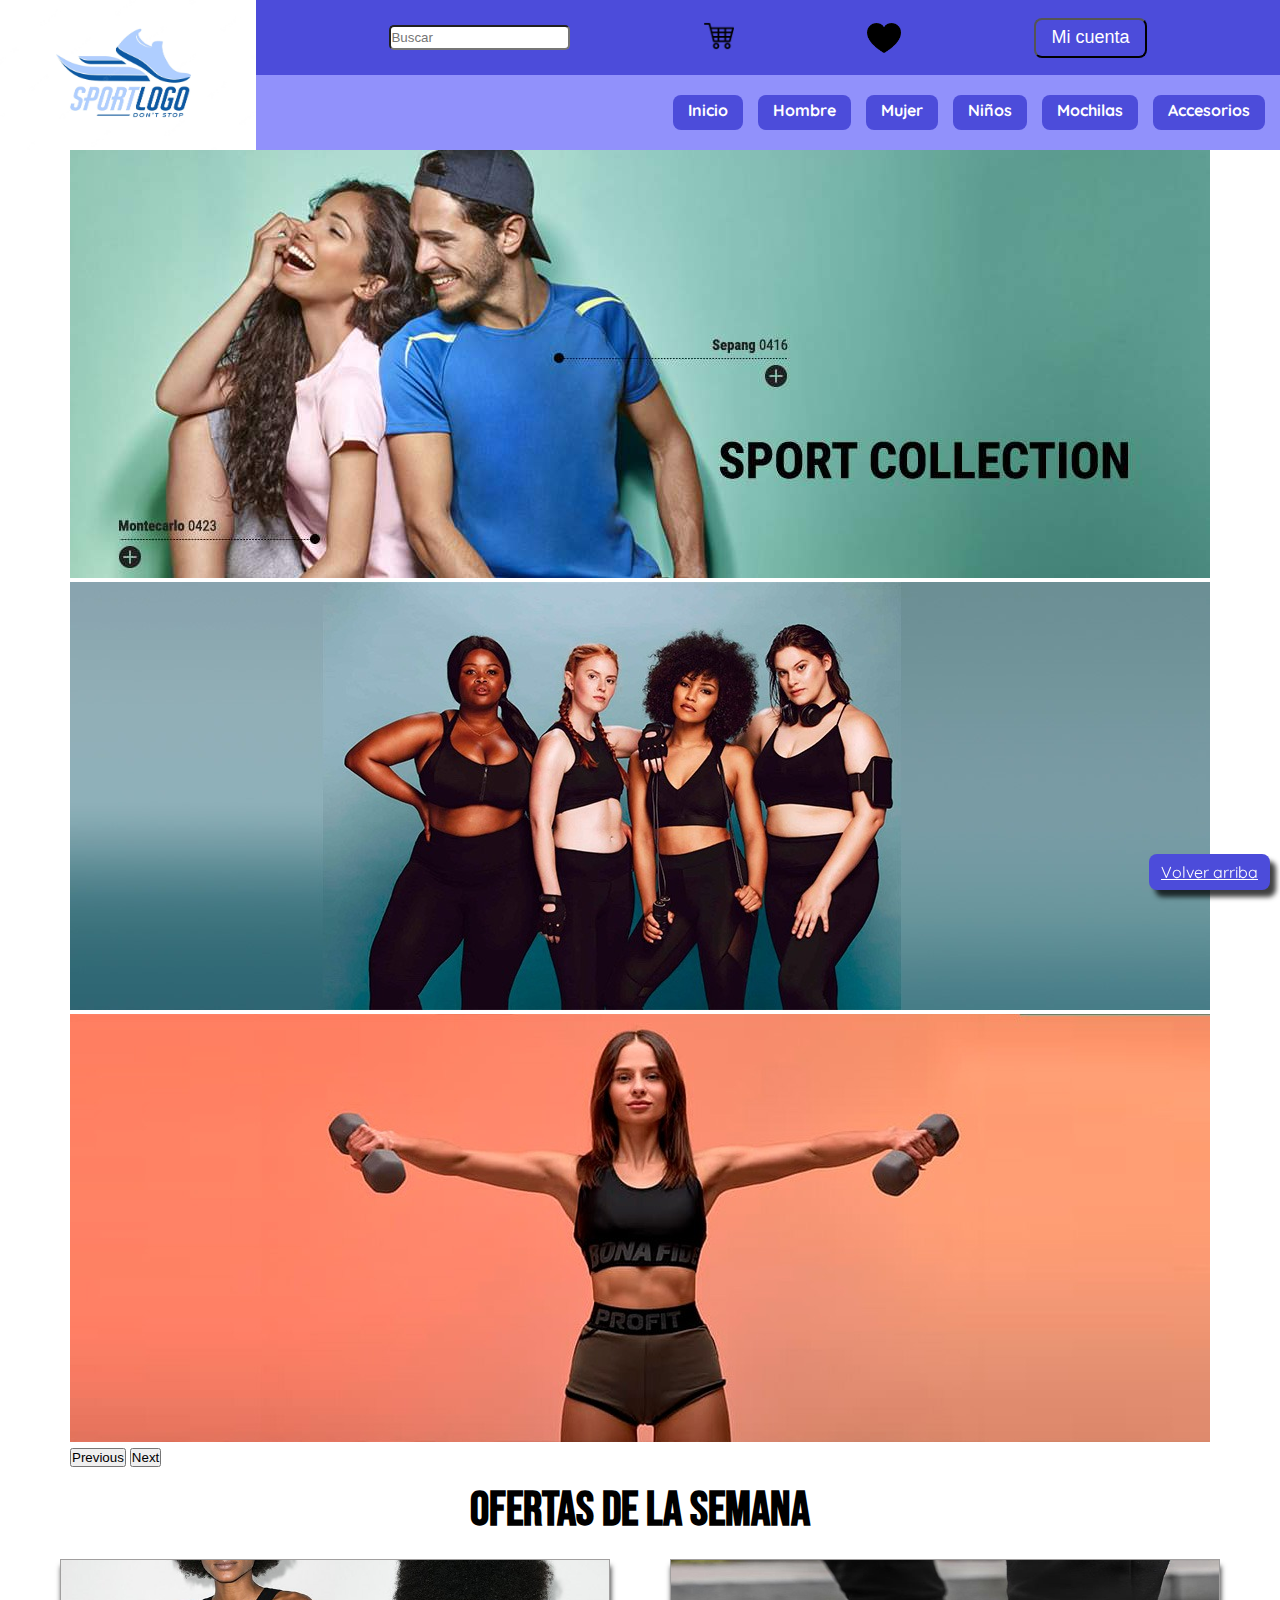
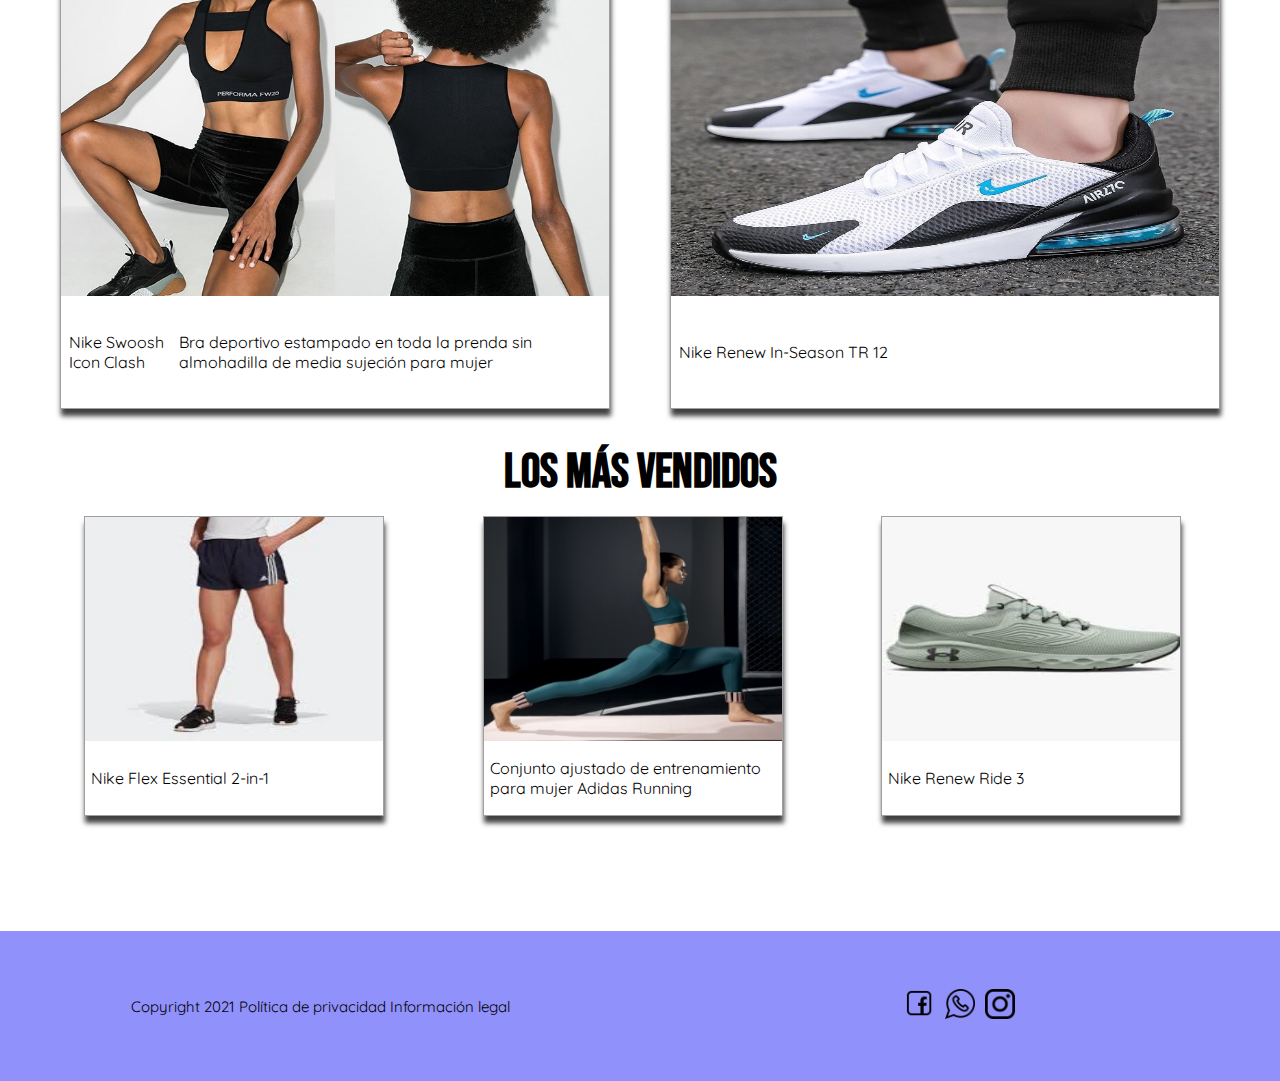
<file: index.html>
<!DOCTYPE html>
<html lang="en">

<head>
    <meta charset="UTF-8">
    <meta http-equiv="X-UA-Compatible" content="IE=edge">
    <meta name="viewport" content="width=device-width, initial-scale=1.0">
    <title>La Paquita | Inicio </title>
    <link href="https://cdn.jsdelivr.net/npm/bootstrap@5.3.0-alpha1/dist/css/bootstrap.min.css" rel="stylesheet" integrity="sha384-GLhlTQ8iRABdZLl6O3oVMWSktQOp6b7In1Zl3/Jr59b6EGGoI1aFkw7cmDA6j6gD" crossorigin="anonymous">
    <link rel="stylesheet" href="./assets/css/style.css">
    
<link rel="preconnect" href="https://fonts.googleapis.com">
<link rel="preconnect" href="https://fonts.gstatic.com" crossorigin>
<link href="https://fonts.googleapis.com/css2?family=Quicksand:wght@300&display=swap" rel="stylesheet">
<link rel="preconnect" href="https://fonts.googleapis.com">
<link rel="preconnect" href="https://fonts.gstatic.com" crossorigin>
<link href="https://fonts.googleapis.com/css2?family=Bebas+Neue&display=swap" rel="stylesheet">
<link href="https://cdn.jsdelivr.net/npm/bootstrap@5.3.0-alpha1/dist/css/bootstrap.min.css" rel="stylesheet" integrity="sha384-GLhlTQ8iRABdZLl6O3oVMWSktQOp6b7In1Zl3/Jr59b6EGGoI1aFkw7cmDA6j6gD" crossorigin="anonymous">
<script src="https://cdn.jsdelivr.net/npm/bootstrap@5.3.0-alpha1/dist/js/bootstrap.bundle.min.js" integrity="sha384-w76AqPfDkMBDXo30jS1Sgez6pr3x5MlQ1ZAGC+nuZB+EYdgRZgiwxhTBTkF7CXvN" crossorigin="anonymous"></script>

</head>

<body  class="bodyIndex">
    <header id="headerMenu">
        <div class="navLogo">
            <img loading="lazy" src="./assets/img/sportlogo.png" alt="Logo de la página" height="100px" />

        </div>
        <div class="navLinks">
            <div class="link">
                <input type="text" placeholder="Buscar">
                <a href="carrito.html"><img loading="lazy" src="./assets/img/carritoLogo.png" alt="Ir a carrito" height="30px"></a>
                <img loading="lazy" src="./assets/img/cora.png" alt="Ir a favoritos" height="30px">
                <button class="boton">Mi cuenta</button>
            </div>
            <nav>
                <ul>
                    <li> <a href="index.html">Inicio</a> </li>
                    <li> <a href="catalogo.html ">Hombre</a> </li>
                    <li> <a href="catalogo.html ">Mujer</a> </li>
                    <li> <a href="catalogo.html ">Niños</a> </li>
                    <li> <a href="catalogo.html ">Mochilas</a> </li>
                    <li> <a href="catalogo.html">Accesorios</a> </li>

                </ul>
            </nav>
        </div>

    </header>
    <div class="banner">
        <div id="carouselExample" class="carousel slide">
            <div class="carousel-inner">
              <div class="carousel-item active">
                <img loading="lazy" src="./assets/img/cover.jpg" class="d-block w-100" alt="img banner 1">
              </div>
              <div class="carousel-item">
                <img loading="lazy" src="./assets/img/banner22.jpg" class="d-block w-100" alt="img banner 2">
              </div>
              <div class="carousel-item">
                <img loading="lazy" src="./assets/img/banner33.jpg" class="d-block w-100" alt="img banner 3">
              </div>
            </div>
            <button class="carousel-control-prev" type="button" data-bs-target="#carouselExample" data-bs-slide="prev">
              <span class="carousel-control-prev-icon" aria-hidden="true"></span>
              <span class="visually-hidden">Previous</span>
            </button>
            <button class="carousel-control-next" type="button" data-bs-target="#carouselExample" data-bs-slide="next">
              <span class="carousel-control-next-icon" aria-hidden="true"></span>
              <span class="visually-hidden">Next</span>
            </button>
          </div>
    </div>
    <div class="contenedor">
        <h2 class="centrar-texto">Ofertas de la semana</h2>
        <div class="contenedor-ofertas">
            <div class="oferta">
                <div class="oferta-imagen">
                    <img loading="lazy" src="./assets/img/top.jpg" alt="Top deportivo">
                </div>
                <div class="oferta-info">
                    <p>Nike Swoosh Icon Clash</p>
                    <br>
                    <p>Bra deportivo estampado en toda la prenda sin almohadilla de media sujeción para mujer</p>

                </div>
            </div>
            <div class="oferta">
                <div class="oferta-imagen">
                    <img loading="lazy" src="./assets/img/ofertas2.jpg" alt="Tenis Running">
                </div>
                <div class="oferta-info">
                    <p>Nike Renew In-Season TR 12</p>

                </div>

            </div>
        </div>
        <h2 class="centrar-texto">Los más vendidos</h2>
        <div class="contenedor-vendidos">
            <div class="vendido">
                <div class="vendido-imagen">
                    <img loading="lazy" src="./assets/img/vendidos1.jpg" alt="shorts Nike Flex Essential 2-in-1">
                </div>
                <div class="vendido-info">
                    <p>Nike Flex Essential 2-in-1</p>
                </div>
            </div>
            <div class="vendido">
                <div class="vendido-imagen">
                    <img loading="lazy" src="./assets/img/vendidos2.jpg" alt="Conjunto deportivo">
                </div>
                <div class="vendido-info">
                    <p>Conjunto ajustado de entrenamiento para mujer Adidas Running</p>
                </div>
            </div>
            <div class="vendido">
                <div class="vendido-imagen">
                    <img loading="lazy" src="./assets/img/vendidos3.jpg" alt="Tenis Nike Renew Ride 3">
                </div>
                <div class="vendido-info">
                    <p>Nike Renew Ride 3</p>
                </div>
            </div>
        </div>

    </div>
    <footer>
        <div class="footer-info">
            <p>
                Copyright 2021  Política de privacidad  Información legal
            </p>
        </div>
        <div class="footer-logos">
            <a href="http://facebook.com"><img loading="lazy" src="./assets/img/facebook.png" alt="Ir a Facebook"></a>
            <a href="http://whatsapp.com"><img loading="lazy" src="./assets/img/whatsapp.png" alt="Ir a WhatsApp"></a>
            <a href="http://instagram.com"><img loading="lazy" src="./assets/img/insta.png" alt="Ir a Instagram"></a>
        </div>
        <a class="btn-flota" href="#headerMenu">Volver arriba</a>
    </footer>
    <script src="https://cdn.jsdelivr.net/npm/bootstrap@5.3.0-alpha1/dist/js/bootstrap.bundle.min.js" integrity="sha384-w76AqPfDkMBDXo30jS1Sgez6pr3x5MlQ1ZAGC+nuZB+EYdgRZgiwxhTBTkF7CXvN" crossorigin="anonymous"></script>
</body>
</html>
</file>
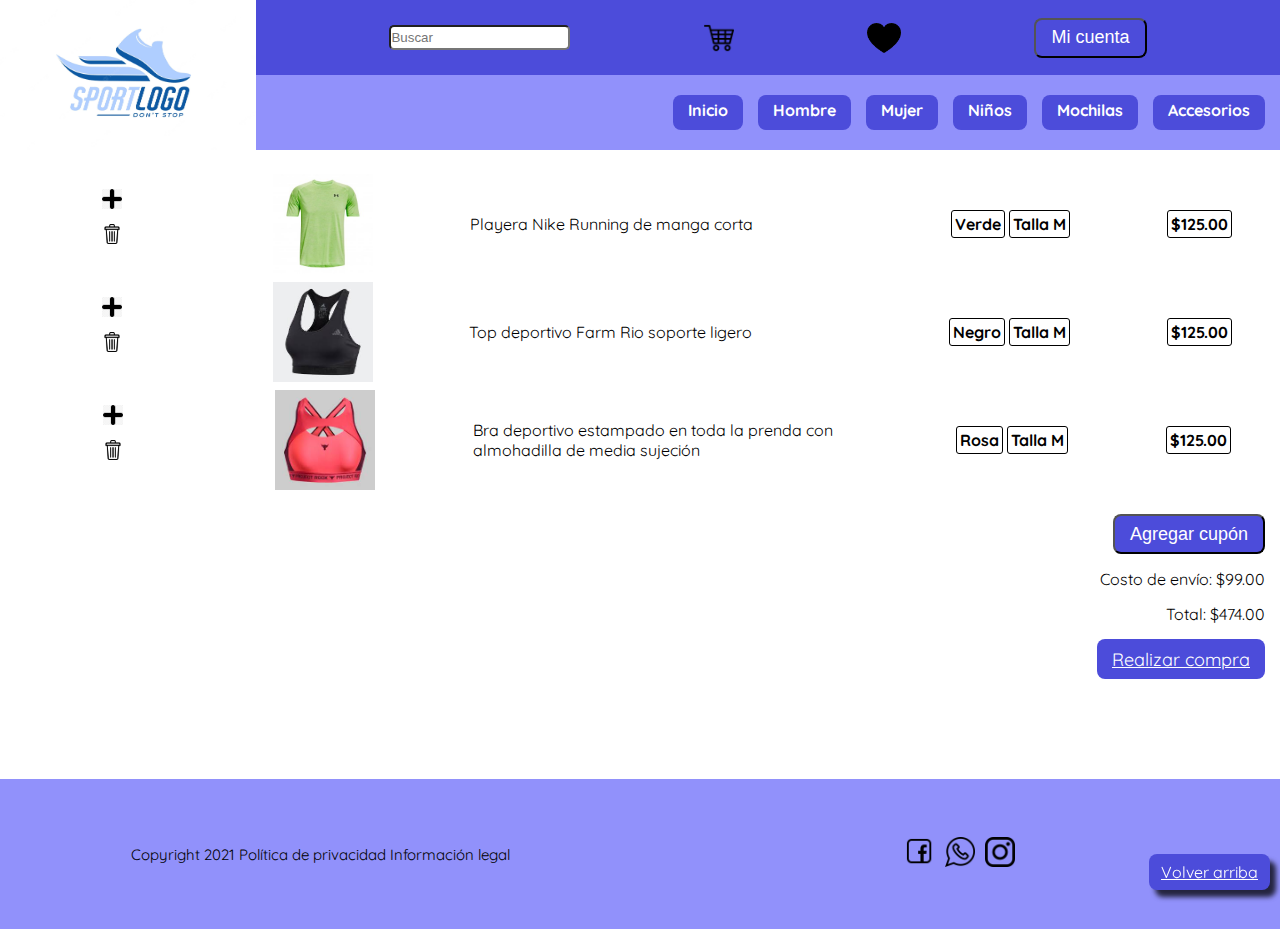
<file: carrito.html>
<!DOCTYPE html>
<html lang="en">

<head>
    <meta charset="UTF-8">
    <meta http-equiv="X-UA-Compatible" content="IE=edge">
    <meta name="viewport" content="width=device-width, initial-scale=1.0">
    <title>La Paquita | Carrito</title>
    <link rel="stylesheet" href="./assets/css/style.css">

    <link rel="preconnect" href="https://fonts.googleapis.com">
    <link rel="preconnect" href="https://fonts.gstatic.com" crossorigin>
    <link href="https://fonts.googleapis.com/css2?family=Quicksand:wght@300&display=swap" rel="stylesheet">
    <link rel="preconnect" href="https://fonts.googleapis.com">
    <link rel="preconnect" href="https://fonts.gstatic.com" crossorigin>
    <link href="https://fonts.googleapis.com/css2?family=Bebas+Neue&display=swap" rel="stylesheet">
</head>

<body>
    <header id="headerMenu">
        <div class="navLogo">
            <img loading="lazy" src="./assets/img/sportlogo.png" alt="Logo de la página" height="100px" />

        </div>
        <div class="navLinks">
            <div class="link">
                <input type="text" placeholder="Buscar">
                <img loading="lazy" src="./assets/img/carritoLogo.png" alt="Ir a carrito" height="30px">
                <img loading="lazy" src="./assets/img/cora.png" alt="Ir a favoritos" height="30px">
                <button class="boton">Mi cuenta</button>
            </div>
            <nav>
                <ul>
                    <li> <a href="index.html">Inicio</a> </li>
                    <li> <a href="catalogo.html ">Hombre</a> </li>
                    <li> <a href="catalogo.html ">Mujer</a> </li>
                    <li> <a href="catalogo.html ">Niños</a> </li>
                    <li> <a href="catalogo.html ">Mochilas</a> </li>
                    <li> <a href="catalogo.html">Accesorios</a> </li>

                </ul>
            </nav>
        </div>

    </header>
<div class="grid-carrito">
    <div class="contenedor-carrito">
        <div class="comentario">
            <div class="carrito-actions">
                <img loading="lazy" src="./assets/img/mas.png" alt="Añadir">
                <img loading="lazy" src="./assets/img/trashcan.png" alt="Eliminar producto">
            </div>
            <img loading="lazy" src="./assets/img/playera-producto.jpg" alt="Playera Nike Running">
            <div class="top-opinion">
                <p>Playera Nike Running de manga corta</p>
            </div>
            
            <div class="carrito-datos">
                <span class="carrito-color"> Verde</span>
                <span class="carrito-talla"> Talla M </span>

            </div>
            <div class="carrito-datos">
                <span> $125.00</span>

            </div>
        </div>

        <div class="comentario">
            <div class="carrito-actions">
                <img loading="lazy" src="./assets/img/mas.png" alt="Añadir">
                <img loading="lazy" src="./assets/img/trashcan.png" alt="Eliminar producto">
            </div>
            <img loading="lazy" src="./assets/img/topadidas.jpeg" alt="Top deportivo Farm Rio">
            <div class="top-opinion">
                <p>Top deportivo Farm Rio soporte ligero</p>
            </div>
            <div class="carrito-datos">
                <span class="carrito-color"> Negro</span>
                <span class="carrito-talla"> Talla M </span>

            </div>
            <div class="carrito-datos">
                <span> $125.00</span>

            </div>
        </div>

        <div class="comentario">
            <div class="carrito-actions">
                <img loading="lazy" src="./assets/img/mas.png" alt="Añadir">
                <img loading="lazy" src="./assets/img/trashcan.png" alt="Eliminar producto">
            </div>
            <img loading="lazy" src="./assets/img/toprosa.jpeg" alt="Bra deportivo estampado">
            <div class="top-opinion">
                <p>Bra deportivo estampado en toda la prenda con almohadilla de media sujeción</p>
            </div>
            <div class="carrito-datos">
                <span class="carrito-color"> Rosa</span>
                <span class="carrito-talla"> Talla M </span>

            </div>
            <div class="carrito-datos">
                <span> $125.00</span>

            </div>
        </div>
    </div>
    <div class="carrito-costos">
        <button class="boton">Agregar cupón</button>
        <span>Costo de envío: $99.00 </span>
        <span> Total: $474.00</span>
        <a class="boton" href="formulario.html">Realizar compra</a>

    </div>

</div>




    <footer>
        <div class="footer-info">
            <p>
                Copyright 2021  Política de privacidad  Información legal
            </p>
        </div>
        <div class="footer-logos">
            <a href="http://facebook.com"><img loading="lazy" src="./assets/img/facebook.png" alt="Ir a Facebook"></a>
            <a href="http://whatsapp.com"><img loading="lazy" src="./assets/img/whatsapp.png" alt="Ir a WhatsApp"></a>
            <a href="http://instagram.com"><img loading="lazy" src="./assets/img/insta.png" alt="Ir a Instagram"></a>
        </div>
        <a class="btn-flota" href="#headerMenu">Volver arriba</a>
    </footer>
</body>

</html>
</file>
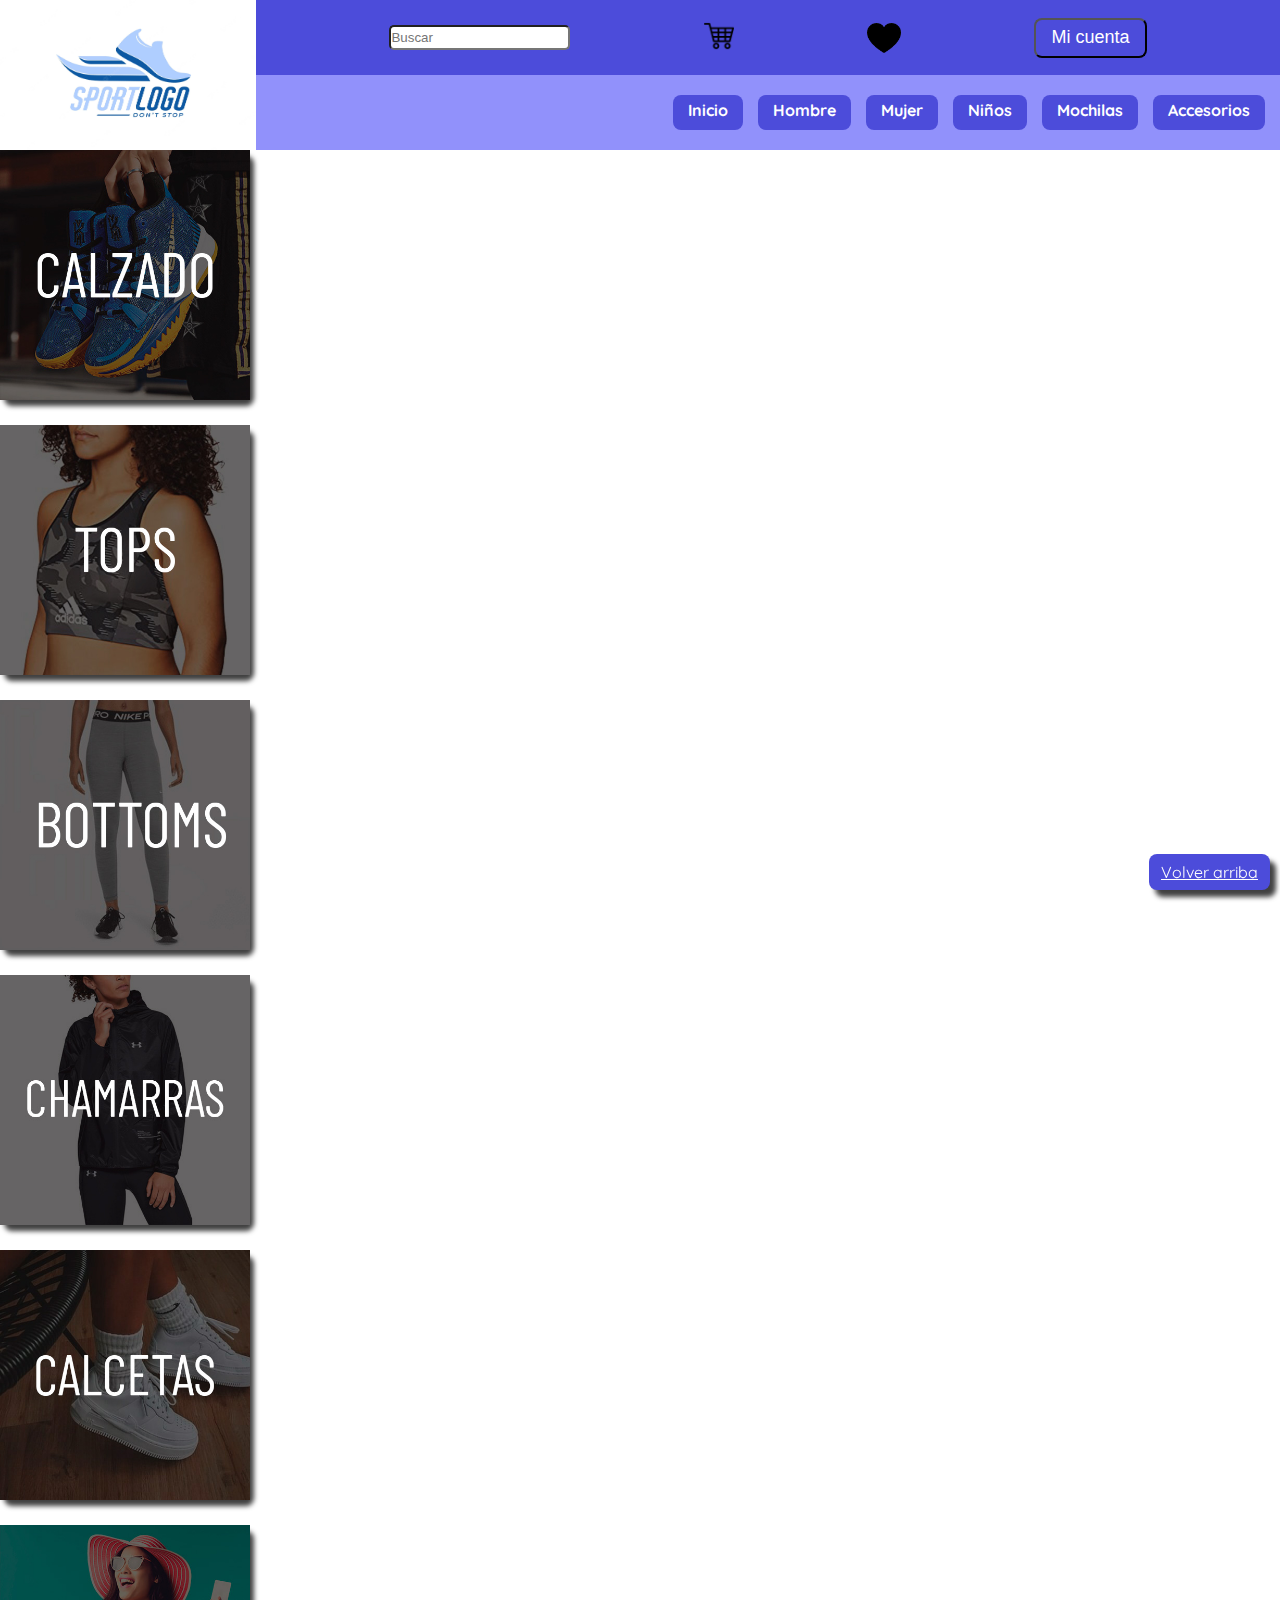
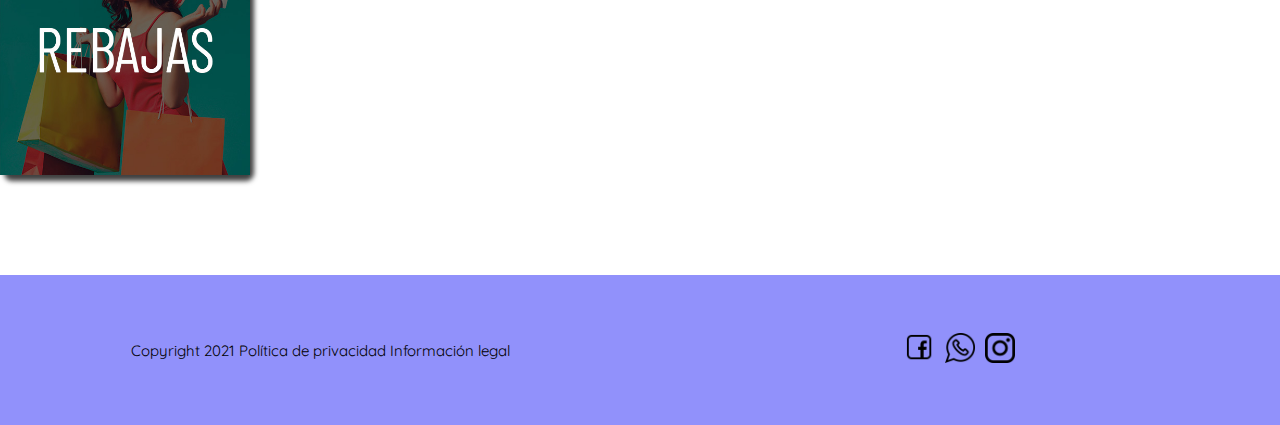
<file: catalogo.html>
<!DOCTYPE html>
<html lang="en">
    <head>
        <meta charset="UTF-8">
        <meta http-equiv="X-UA-Compatible" content="IE=edge">
        <meta name="viewport" content="width=device-width, initial-scale=1.0">
        <title>La Paquita | Categorías</title>
        <link rel="stylesheet" href="./assets/css/style.css">
    
        <link rel="preconnect" href="https://fonts.googleapis.com">
        <link rel="preconnect" href="https://fonts.gstatic.com" crossorigin>
        <link href="https://fonts.googleapis.com/css2?family=Quicksand:wght@300&display=swap" rel="stylesheet">
        <link rel="preconnect" href="https://fonts.googleapis.com">
        <link rel="preconnect" href="https://fonts.gstatic.com" crossorigin>
        <link href="https://fonts.googleapis.com/css2?family=Bebas+Neue&display=swap" rel="stylesheet">
        <link href="https://cdn.jsdelivr.net/npm/bootstrap@5.3.0-alpha1/dist/css/bootstrap.min.css" rel="stylesheet"
        integrity="sha384-GLhlTQ8iRABdZLl6O3oVMWSktQOp6b7In1Zl3/Jr59b6EGGoI1aFkw7cmDA6j6gD" crossorigin="anonymous">
    <script src="https://cdn.jsdelivr.net/npm/bootstrap@5.3.0-alpha1/dist/js/bootstrap.bundle.min.js"
        integrity="sha384-w76AqPfDkMBDXo30jS1Sgez6pr3x5MlQ1ZAGC+nuZB+EYdgRZgiwxhTBTkF7CXvN"
        crossorigin="anonymous"></script>
    </head>
<body>
    <header id="headerMenu">
        <div class="navLogo">
            <img loading="lazy" src="./assets/img/sportlogo.png" alt="Logo de la página" height="100px" />

        </div>
        <div class="navLinks">
            <div class="link">
                <input type="text" placeholder="Buscar">
                <a href="carrito.html"><img loading="lazy" src="./assets/img/carritoLogo.png" alt="Ir a carrito" height="30px"></a>
                <img loading="lazy" src="./assets/img/cora.png" alt="Ir a favoritos" height="30px">
                <button class="boton">Mi cuenta</button>
            </div>
            <nav>
                <ul>
                    <li> <a href="index.html">Inicio</a> </li>
                    <li> <a href="catalogo.html ">Hombre</a> </li>
                    <li> <a href="catalogo.html ">Mujer</a> </li>
                    <li> <a href="catalogo.html ">Niños</a> </li>
                    <li> <a href="catalogo.html ">Mochilas</a> </li>
                    <li> <a href="catalogo.html">Accesorios</a> </li>

                </ul>
            </nav>
        </div>
    </header>
    <div class="container py-5">
        <div id="contenedor-catalogo" class="d-flex flex-wrap justify-content-md-evenly">
            <div class="tarjeta-producto">
                <a href="producto.html"><img loading="lazy" src="./assets/img/calzado.jpg" alt="Ver calzado"></a>
            </div>
            <div class="tarjeta-producto">
                <a href="producto.html"><img loading="lazy" src="./assets/img/tops.jpg" alt="Ver tops"></a>
            </div>
            <div class="tarjeta-producto">
                <a href="producto.html"><img loading="lazy" src="./assets/img/bottoms.jpg" alt="Ver bottoms"></a>
            </div>
            <div class="tarjeta-producto">
                <a href="producto.html"><img loading="lazy" src="./assets/img/chamarras.jpg" alt="Ver chamarras"></a>
            </div>
            <div class="tarjeta-producto">
                <a href="producto.html"><img loading="lazy" src="./assets/img/calcetas.jpg" alt="Ver calcetas"></a>
            </div>
            <div class="tarjeta-producto">
                <a href="producto.html"><img loading="lazy" src="./assets/img/rebajas.jpg" alt="Ver productos en rebaja"></a>
            </div>
        </div>
    </div>
        
       

    <footer>
        <div class="footer-info">
            <p>
                Copyright 2021  Política de privacidad  Información legal
            </p>
        </div>
        <div class="footer-logos">
            <a href="http://facebook.com"><img loading="lazy" src="./assets/img/facebook.png" alt="Ir a Facebook"></a>
            <a href="http://whatsapp.com"><img loading="lazy" src="./assets/img/whatsapp.png" alt="Ir a WhatsApp"></a>
            <a href="http://instagram.com"><img loading="lazy" src="./assets/img/insta.png" alt="Ir a Instagram"></a>
        </div>
        <a class="btn-flota" href="#headerMenu">Volver arriba</a>
    </footer>
</body>
</html>
</file>
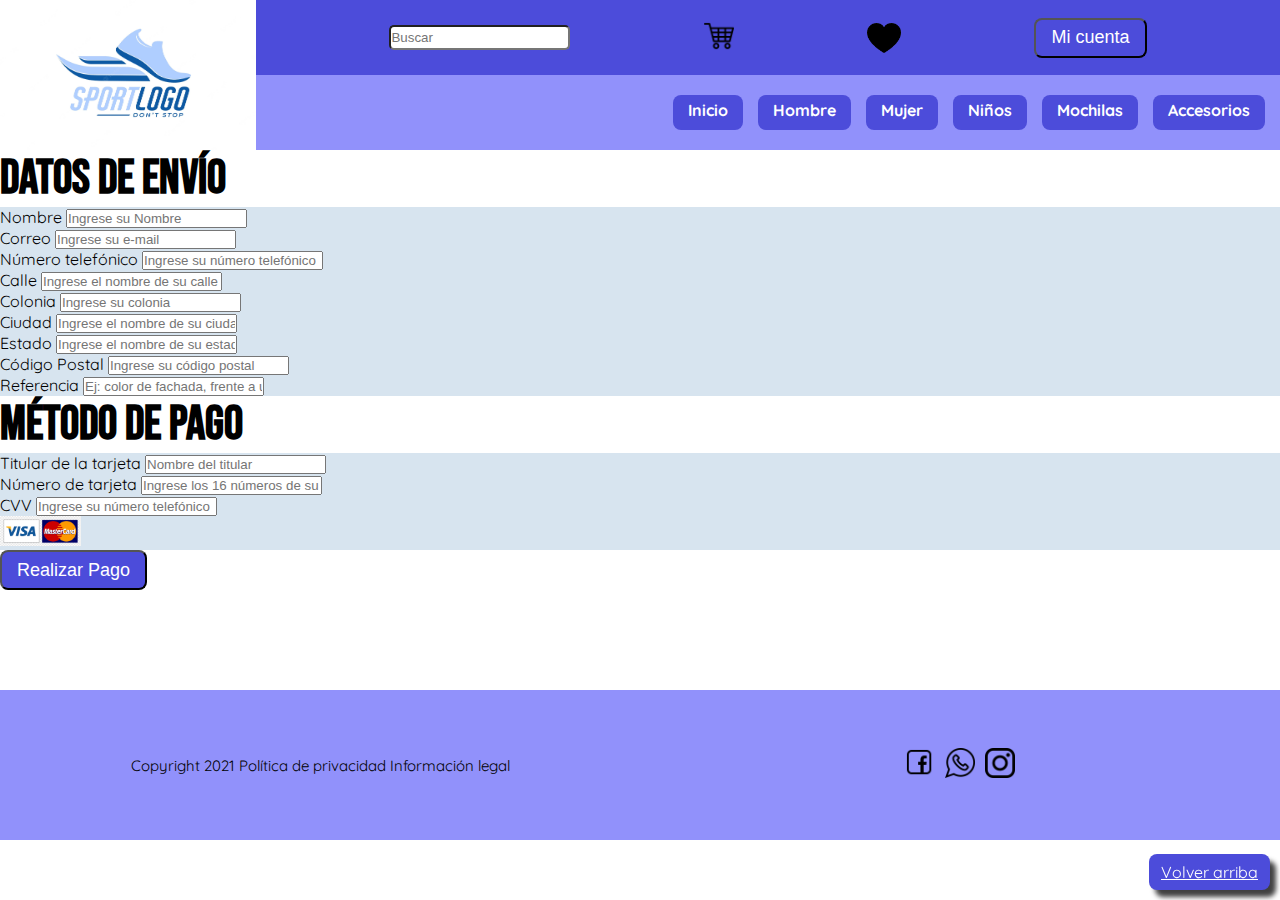
<file: formulario.html>
<!DOCTYPE html>
<html lang="en">

<head>
    <meta charset="UTF-8">
    <meta http-equiv="X-UA-Compatible" content="IE=edge">
    <meta name="viewport" content="width=device-width, initial-scale=1.0">
    <title>La Paquita | Realizar compra</title>
    <link rel="stylesheet" href="./assets/css/style.css">
    <link rel="preconnect" href="https://fonts.googleapis.com">
    <link rel="preconnect" href="https://fonts.gstatic.com" crossorigin>
    <link href="https://fonts.googleapis.com/css2?family=Quicksand:wght@300&display=swap" rel="stylesheet">
    <link rel="preconnect" href="https://fonts.googleapis.com">
    <link rel="preconnect" href="https://fonts.gstatic.com" crossorigin>
    <link href="https://fonts.googleapis.com/css2?family=Bebas+Neue&display=swap" rel="stylesheet">
    <link href="https://cdn.jsdelivr.net/npm/bootstrap@5.3.0-alpha1/dist/css/bootstrap.min.css" rel="stylesheet"
        integrity="sha384-GLhlTQ8iRABdZLl6O3oVMWSktQOp6b7In1Zl3/Jr59b6EGGoI1aFkw7cmDA6j6gD" crossorigin="anonymous">
    <script src="https://cdn.jsdelivr.net/npm/bootstrap@5.3.0-alpha1/dist/js/bootstrap.bundle.min.js"
        integrity="sha384-w76AqPfDkMBDXo30jS1Sgez6pr3x5MlQ1ZAGC+nuZB+EYdgRZgiwxhTBTkF7CXvN"
        crossorigin="anonymous"></script>
</head>

<body>
    <header id="headerMenu">
        <div class="navLogo">
            <img loading="lazy" src="./assets/img/sportlogo.png" alt="Logo de la página" height="100px" />

        </div>
        <div class="navLinks">
            <div class="link">
                <input type="text" placeholder="Buscar">
                <a href="carrito.html"><img loading="lazy" src="./assets/img/carritoLogo.png" alt="Ir a carrito" height="30px"></a>
                <img loading="lazy" src="./assets/img/cora.png" alt="Ir a favoritos" height="30px">
                <button class="boton">Mi cuenta</button>
            </div>
            <nav>
                <ul>
                    <li> <a href="index.html">Inicio</a> </li>
                    <li> <a href="catalogo.html ">Hombre</a> </li>
                    <li> <a href="catalogo.html ">Mujer</a> </li>
                    <li> <a href="catalogo.html ">Niños</a> </li>
                    <li> <a href="catalogo.html ">Mochilas</a> </li>
                    <li> <a href="catalogo.html">Accesorios</a> </li>

                </ul>
            </nav>
        </div>

    </header>
    <h2 class="text-center mt-3">DATOS DE ENVÍO</h2>
    <div class="container ">
        <div class="row bgForm">
            <div class="col-xs-12 col-md-6 col-lg-6  px-5 py-5">
                <div class="row mb-3">
                    <label class="col-md-2" for="">Nombre</label>
                    <input class="col-md-10 " type="text" name="nombres" id="nombres" placeholder="Ingrese su Nombre">
                </div>
                <div class="row mb-3">
                    <label class="col-md-2"for="">Correo</label>
                    <input class="col-md-10 " type="email" name="correo" id="correo" placeholder="Ingrese su e-mail">
                </div>
                <div class="row mb-3">
                    <label class="col-md-2"for="">Número telefónico</label>
                    <input class=" col-md-10 " type="text" name="telefono" id="telefono"
                        placeholder="Ingrese su número telefónico">
                </div>
                <div class="row mb-3">
                    <label class="col-md-2"for="">Calle</label>
                    <input class="col-md-10 " type="text" name="calle" id="calle"
                        placeholder="Ingrese el nombre de su calle">
                </div>
                <div class="row mb-3">
                    <label class="col-md-2"for="">Colonia</label>
                    <input class="col-md-10 " type="text" name="colonia" id="colonia" placeholder="Ingrese su colonia">
                </div>
            </div>
            <div class="col-xs-12 col-md-6 col-lg-6 px-5 py-5">
                <div class="row mb-3">
                    <label class="col-md-2" for="">Ciudad</label>
                    <input class="col-md-10 " type="text" name="ciudad" id="ciudad" placeholder="Ingrese el nombre de su ciudad">
                </div>
                <div class="row mb-3">
                    <label class="col-md-2" for="">Estado</label>
                    <input class="col-md-10 " type="text" name="estado" id="estado" placeholder="Ingrese el nombre de su estado">
                </div>
                <div class="row mb-3">
                    <label class="col-md-2" for="">Código Postal</label>
                    <input class="col-md-10 "type="text" name="codigo" id="codigo" placeholder="Ingrese su código postal">
                </div>
                <div class="row mb-3">
                    <label class="col-md-3" for="">Referencia</label>
                    <input class="col-md-9 " type="text" name="referencia" id="referencia" placeholder="Ej: color de fachada, frente a una iglesia, etc.">
                </div>
            </div>  
        </div>

    </div>

    <h2 class="text-center mt-3">MÉTODO DE PAGO</h2>
    <div class="container ">
        <div class="row bgForm">
            <div class="col-xs-12 col-md-8 col-lg-8  px-5 py-5">
                <div class="row mb-3">
                    <label class="col-md-4" for="">Titular de la tarjeta </label>
                    <input class="col-md-8 " type="text" name="nombres" id="nombres" placeholder="Nombre del titular">
                </div>
                <div class="row mb-3">
                    <label class="col-md-4"for="">Número de tarjeta</label>
                    <input class="col-md-8 " type="text" name="numTarjeta" id="numTarjeta" placeholder="Ingrese los 16 números de su tarjeta">
                </div>
                <div class="row mb-3">
                    <label class="col-md-2"for="">CVV</label>
                    <input class=" col-md-10 " type="password" name="cvv" id="cvv"
                        placeholder="Ingrese su número telefónico">
                </div>
            </div>
            <div class="col-xs-12 col-md-4 col-lg-4 px-5 py-5 d-flex justify-content-end">
                <img loading="lazy"  src="./assets/img/visamaster.png" height="30px" alt="Visa-MasterCard">
            </div>  
        </div>

    </div>
    <div class="d-flex justify-content-center mt-5">
        <button  type="button" class="boton">Realizar Pago</button>

    </div>
    <footer>
        <div class="footer-info">
            <p>
                Copyright 2021  Política de privacidad  Información legal
            </p>
        </div>
        <div class="footer-logos">
            <a href="http://facebook.com"><img loading="lazy" src="./assets/img/facebook.png" alt="Ir a Facebook"></a>
            <a href="http://whatsapp.com"><img loading="lazy" src="./assets/img/whatsapp.png" alt="Ir a WhatsApp"></a>
            <a href="http://instagram.com"><img loading="lazy" src="./assets/img/insta.png" alt="Ir a Instagram"></a>
        </div>
        <a class="btn-flota" href="#headerMenu">Volver arriba</a>
    </footer>
</body>

</html>
</file>
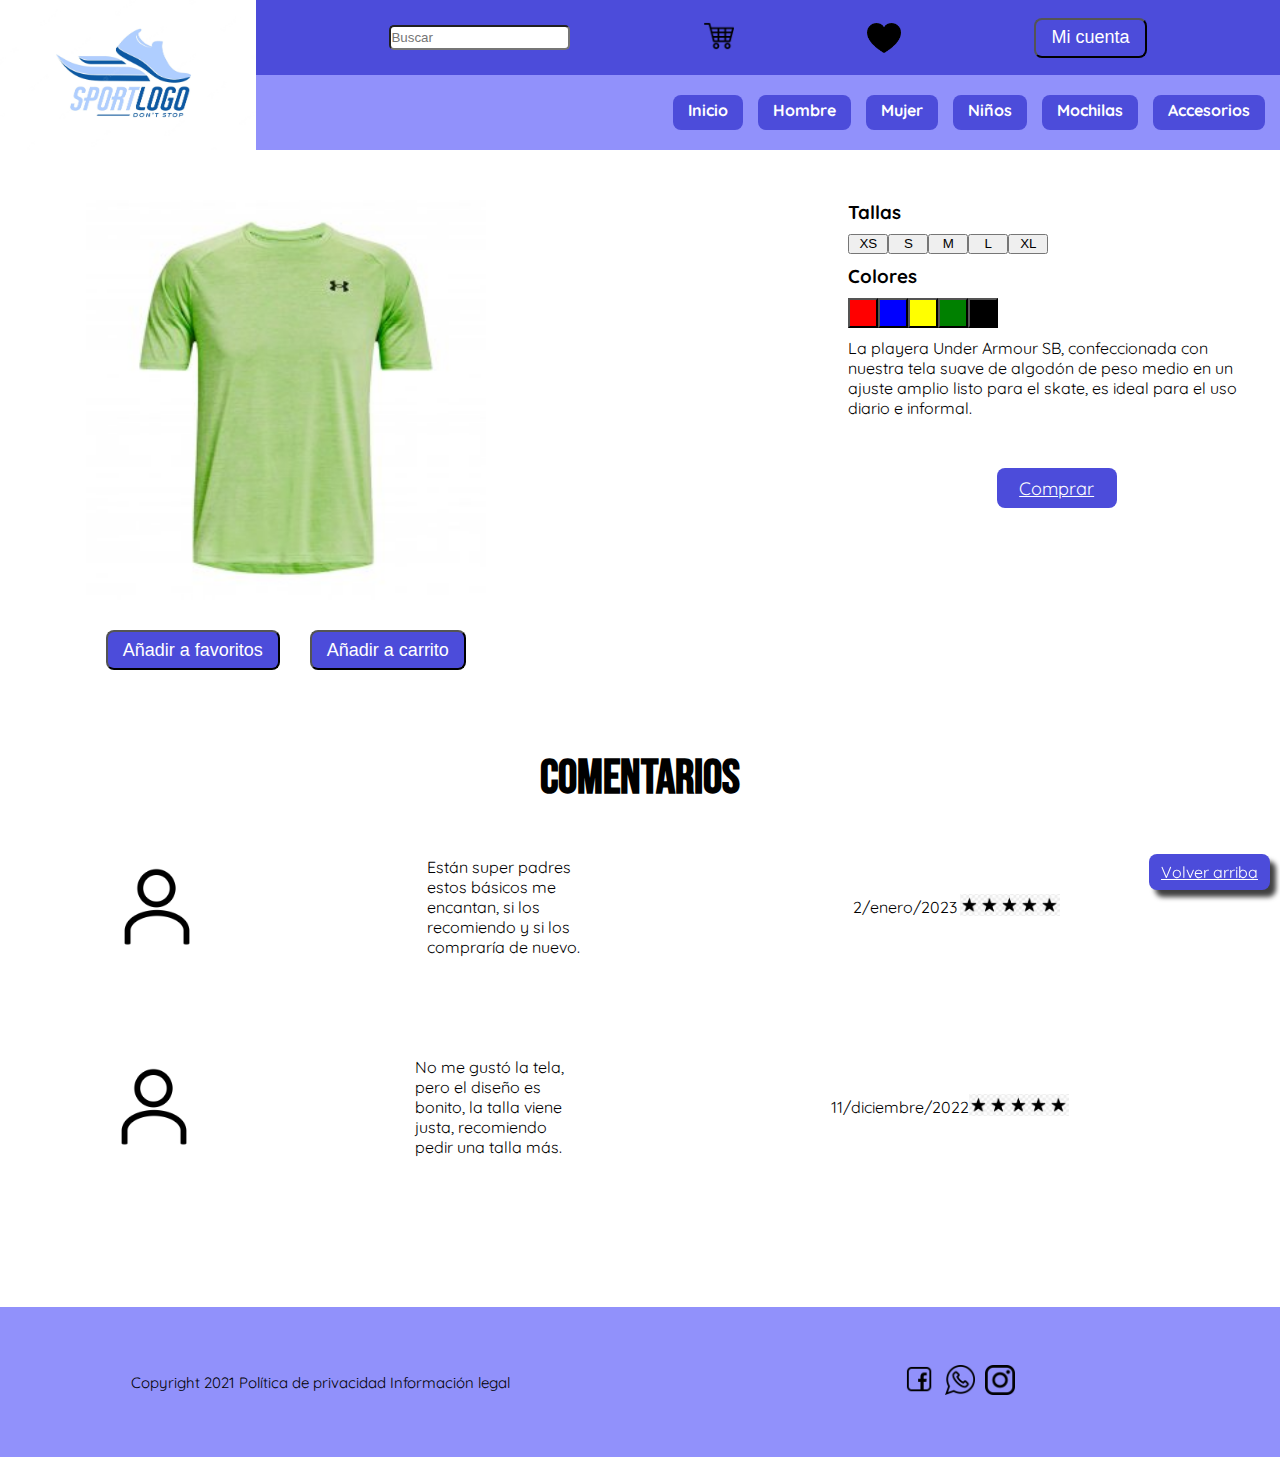
<file: producto.html>
<!DOCTYPE html>
<html lang="en">

<head>
    <meta charset="UTF-8">
    <meta http-equiv="X-UA-Compatible" content="IE=edge">
    <meta name="viewport" content="width=device-width, initial-scale=1.0">
    <title>La Paquita | Productos</title>
    <link rel="stylesheet" href="./assets/css/style.css">

    <link rel="preconnect" href="https://fonts.googleapis.com">
    <link rel="preconnect" href="https://fonts.gstatic.com" crossorigin>
    <link href="https://fonts.googleapis.com/css2?family=Quicksand:wght@300&display=swap" rel="stylesheet">
    <link rel="preconnect" href="https://fonts.googleapis.com">
    <link rel="preconnect" href="https://fonts.gstatic.com" crossorigin>
    <link href="https://fonts.googleapis.com/css2?family=Bebas+Neue&display=swap" rel="stylesheet">
</head>

<body>
    <header id="headerMenu">
        <div class="navLogo">
            <img loading="lazy" src="./assets/img/sportlogo.png" alt="Logo de la página" height="100px" />

        </div>
        <div class="navLinks">
            <div class="link">
                <input type="text" placeholder="Buscar">
                <a href="carrito.html"><img loading="lazy" src="./assets/img/carritoLogo.png" alt="Ir a carrito" height="30px"></a>
                <img loading="lazy" src="./assets/img/cora.png" alt="Ir a favoritos" height="30px">
                <button class="boton">Mi cuenta</button>
            </div>
            <nav>
                <ul>
                    <li> <a href="index.html">Inicio</a> </li>
                    <li> <a href="catalogo.html ">Hombre</a> </li>
                    <li> <a href="catalogo.html ">Mujer</a> </li>
                    <li> <a href="catalogo.html ">Niños</a> </li>
                    <li> <a href="catalogo.html ">Mochilas</a> </li>
                    <li> <a href="catalogo.html">Accesorios</a> </li>

                </ul>
            </nav>
        </div>
    </header>
    <div class="contenedor-producto">
        <div class="producto-imagen">
            <div class="producto-imagen-foto">
                <img loading="lazy" src="./assets/img/playera-producto.jpg" alt="Playera Under Armour SB">
            </div>
            <div class="producto-imagen-botones">
                <button class="boton">Añadir a favoritos</button>
                <button class="boton">Añadir a carrito</button>
            </div>

        </div>
        <div class="producto-actions">
            <div class="producto-actions-tallas">
             <h3>Tallas</h3>
             <div class="producto-actions-botones">
                <button>XS</button>
                <button>S</button>
                <button>M</button>
                <button>L</button>
                <button>XL</button>
             </div>
               
            </div>
            <div class="producto-actions-colores">
                <h3>Colores</h3>
                <div class="btn-colores">
                    <button id="btn-rojo"></button>
                    <button id="btn-azul"></button>
                    <button id="btn-amarillo"></button>
                    <button id="btn-verde"></button>
                    <button id="btn-negro"></button>
                </div>
                
            </div>
            <div class="producto-description">
                <p> La playera Under Armour SB, confeccionada con nuestra tela suave de algodón de peso medio en un ajuste amplio listo para el skate, es ideal para el uso diario e informal.</p>
               <a class="boton" href="carrito.html">Comprar</a>
                
            </div>

        </div>

    </div>
<h2 class="centrar-texto">Comentarios</h2>
    <div class="comentarios">
       <div class="comentario">
        <img loading="lazy" src="./assets/img/user1.png" alt="Coment 1">
        <div class="top-opinion">
            <p>Están super padres estos básicos me encantan, si los recomiendo y si los compraría de nuevo.</p>
        </div>
        <div class="fecha-comentario"> 
            <span>2/enero/2023</span>

        </div>
        <div class="rate">
           <img loading="lazy" src="./assets/img/stars.png" alt="Stars 1">

        </div>
        </div>

    </div>
    <div class="comentarios">
       <div class="comentario">
        <img loading="lazy" src="./assets/img/user1.png" alt="Coment 2">
        <div class="top-opinion">
            <p>No me gustó la tela, pero el diseño es bonito, la talla viene justa, recomiendo pedir una talla más. </p>
        </div>
        <div class="fecha-comentario">
            <span>11/diciembre/2022</span>

        </div>
        <div class="rate">
            <img loading="lazy" src="./assets/img/stars.png" alt="Stars 2">

        </div>
        </div>

    </div>

    <footer>
        <div class="footer-info">
            <p>
                Copyright 2021  Política de privacidad  Información legal
            </p>
        </div>
        <div class="footer-logos">
            <a href="http://facebook.com"><img loading="lazy" src="./assets/img/facebook.png" alt="Ir a Facebook"></a>
            <a href="http://whatsapp.com"><img loading="lazy" src="./assets/img/whatsapp.png" alt="Ir a WhatsApp"></a>
            <a href="http://instagram.com"><img loading="lazy" src="./assets/img/insta.png" alt="Ir a Instagram"></a>
        </div>
        <a class="btn-flota" href="#headerMenu">Volver arriba</a>
    </footer>
</body>

</html>
</file>
<file: assets/css/style.css>
header {
  display: -webkit-box;
  display: -ms-flexbox;
  display: flex;
  width: 100%;
  height: 150px;
  background-color: #9191fb;
  -ms-grid-column: 1;
  -ms-grid-column-span: 12;
  grid-column: 1/13;
}

header .navLogo {
  width: 20%;
}

header .navLogo img {
  width: 100%;
  height: 100%;
}

header .navLinks {
  display: -webkit-box;
  display: -ms-flexbox;
  display: flex;
  width: 80%;
  -webkit-box-orient: vertical;
  -webkit-box-direction: normal;
      -ms-flex-direction: column;
          flex-direction: column;
  height: 100%;
}

header .link {
  display: -webkit-box;
  display: -ms-flexbox;
  display: flex;
  width: 100%;
  height: 50%;
  background-color: #4c4cda;
  -webkit-box-align: center;
      -ms-flex-align: center;
          align-items: center;
  -webkit-box-pack: space-evenly;
      -ms-flex-pack: space-evenly;
          justify-content: space-evenly;
}

header .link input {
  height: 25px;
  border-radius: 5px;
}

header nav {
  display: -webkit-box;
  display: -ms-flexbox;
  display: flex;
  width: 100%;
  height: 50%;
}

header nav ul {
  display: -webkit-box;
  display: -ms-flexbox;
  display: flex;
  width: 100%;
  height: 100%;
  -webkit-box-pack: end;
      -ms-flex-pack: end;
          justify-content: flex-end;
  list-style: none;
  -webkit-box-align: center;
      -ms-flex-align: center;
          align-items: center;
  -ms-flex-wrap: wrap;
      flex-wrap: wrap;
}

header nav ul li {
  display: -webkit-box;
  display: -ms-flexbox;
  display: flex;
  width: auto;
  height: 35px;
  margin-right: 15px;
  background-color: #4c4cda;
  border-radius: 8px;
}

header nav ul li:hover {
  background-color: #2b2bd2;
}

header nav ul li a {
  text-decoration: none;
  color: white;
  font-weight: bold;
  padding: 5px 15px;
}

footer {
  display: -webkit-box;
  display: -ms-flexbox;
  display: flex;
  background-color: #9191fb;
  margin-top: 100px;
  height: 150px;
  -ms-grid-column: 1;
  -ms-grid-column-span: 12;
  grid-column: 1/13;
}

footer .footer-info {
  display: -webkit-box;
  display: -ms-flexbox;
  display: flex;
  -webkit-box-pack: center;
      -ms-flex-pack: center;
          justify-content: center;
  -webkit-box-align: center;
      -ms-flex-align: center;
          align-items: center;
  width: 50%;
  height: 100%;
  font-size: 15px;
  text-align: center;
}

footer .footer-logos {
  display: -webkit-box;
  display: -ms-flexbox;
  display: flex;
  -webkit-box-pack: center;
      -ms-flex-pack: center;
          justify-content: center;
  -webkit-box-align: center;
      -ms-flex-align: center;
          align-items: center;
  width: 50%;
  height: 100%;
}

footer .footer-logos img {
  width: 30px;
  height: 30px;
  margin: 5px;
}

/* AQUI EMPIEZAN ESTILOS TARJETA PRODUCTO DE CATALOGO */
.contenedor-tarjetas {
  display: -webkit-box;
  display: -ms-flexbox;
  display: flex;
  -webkit-box-pack: center;
      -ms-flex-pack: center;
          justify-content: center;
  width: 100%;
  -ms-flex-wrap: wrap;
      flex-wrap: wrap;
  padding: 50px;
  gap: 50px;
  position: relative;
}

.tarjeta-producto {
  display: -webkit-box;
  display: -ms-flexbox;
  display: flex;
  width: 250px;
  height: 250px;
  margin-bottom: 25px;
  border-radius: 8px;
  box-shadow: 4px 6px 5px 0px rgba(0, 0, 0, 0.75);
  -webkit-box-shadow: 4px 6px 5px 0px rgba(0, 0, 0, 0.75);
  -moz-box-shadow: 4px 6px 5px 0px rgba(0, 0, 0, 0.75);
}

.tarjeta-producto:hover {
  -webkit-transform: scale(1.2);
          transform: scale(1.2);
}

.tarjeta-producto img {
  width: 100%;
  height: 100%;
}

* {
  margin: 0;
  padding: 0;
  -webkit-box-sizing: border-box;
          box-sizing: border-box;
}

h2 {
  font-family: 'Bebas Neue', cursive !important;
  font-size: 3rem !important;
}

.bodyIndex {
  display: -ms-grid;
  display: grid;
  -ms-grid-columns: (1fr)[12];
      grid-template-columns: repeat(12, 1fr);
}

body {
  font-family: 'Quicksand', sans-serif;
}

.banner {
  display: -webkit-box;
  display: -ms-flexbox;
  display: flex;
  -webkit-box-pack: center;
      -ms-flex-pack: center;
          justify-content: center;
  -ms-grid-column: 1;
  -ms-grid-column-span: 12;
  grid-column: 1/13;
}

.banner img {
  width: 100%;
}

.contenedor {
  display: -webkit-box;
  display: -ms-flexbox;
  display: flex;
  -webkit-box-orient: vertical;
  -webkit-box-direction: normal;
      -ms-flex-direction: column;
          flex-direction: column;
  -ms-grid-column: 1;
  -ms-grid-column-span: 12;
  grid-column: 1/13;
}

.contenedor-ofertas {
  display: -webkit-box;
  display: -ms-flexbox;
  display: flex;
  -webkit-box-pack: space-evenly;
      -ms-flex-pack: space-evenly;
          justify-content: space-evenly;
  width: 100%;
  margin: 20px 0px;
  -ms-flex-wrap: wrap;
      flex-wrap: wrap;
}

.contenedor-ofertas .oferta {
  display: -webkit-box;
  display: -ms-flexbox;
  display: flex;
  height: 450px;
  width: 550px;
  border: 1px solid #a19f9f;
  -webkit-box-orient: vertical;
  -webkit-box-direction: normal;
      -ms-flex-direction: column;
          flex-direction: column;
  box-shadow: 1px 7px 5px 0px rgba(0, 0, 0, 0.75);
  -webkit-box-shadow: 1px 7px 5px 0px rgba(0, 0, 0, 0.75);
  -moz-box-shadow: 1px 7px 5px 0px rgba(0, 0, 0, 0.75);
}

.centrar-texto {
  text-align: center;
  margin-top: 15px;
}

.centrarContent {
  display: -webkit-box;
  display: -ms-flexbox;
  display: flex;
  -webkit-box-pack: center;
      -ms-flex-pack: center;
          justify-content: center;
  width: 100%;
  margin-top: 40px;
}

.contenedor-ofertas .oferta .oferta-imagen {
  height: 75%;
  width: 100%;
}

.contenedor-ofertas .oferta .oferta-info {
  display: -webkit-box;
  display: -ms-flexbox;
  display: flex;
  -webkit-box-align: center;
      -ms-flex-align: center;
          align-items: center;
  height: 25%;
  width: 100%;
  overflow-y: auto;
  padding: 8px;
}

.contenedor-ofertas .oferta .oferta-imagen img {
  width: 100%;
  height: 100%;
}

.contenedor-vendidos {
  display: -webkit-box;
  display: -ms-flexbox;
  display: flex;
  -ms-flex-wrap: wrap;
      flex-wrap: wrap;
  -webkit-box-pack: space-evenly;
      -ms-flex-pack: space-evenly;
          justify-content: space-evenly;
  margin-top: 15px;
}

.contenedor-vendidos .vendido {
  display: -webkit-box;
  display: -ms-flexbox;
  display: flex;
  height: 300px;
  width: 300px;
  border: 1px solid #a19f9f;
  -webkit-box-orient: vertical;
  -webkit-box-direction: normal;
      -ms-flex-direction: column;
          flex-direction: column;
  box-shadow: 1px 7px 5px 0px rgba(0, 0, 0, 0.75);
  -webkit-box-shadow: 1px 7px 5px 0px rgba(0, 0, 0, 0.75);
  -moz-box-shadow: 1px 7px 5px 0px rgba(0, 0, 0, 0.75);
  margin-right: 15px;
  margin-bottom: 15px;
}

.contenedor-vendidos .vendido .vendido-imagen {
  height: 75%;
  width: 100%;
}

.contenedor-vendidos .vendido .vendido-info {
  display: -webkit-box;
  display: -ms-flexbox;
  display: flex;
  -webkit-box-align: center;
      -ms-flex-align: center;
          align-items: center;
  height: 25%;
  width: 100%;
  overflow-y: auto;
  padding: 6px;
}

.contenedor-vendidos .vendido .vendido-imagen img {
  width: 100%;
  height: 100%;
}

.btn-flota {
  position: fixed;
  bottom: 10px;
  z-index: 200;
  right: 10px;
  border: none;
  background: #4c4cda;
  color: white;
  padding: 8px 12px;
  border-radius: 8px;
  box-shadow: 6px 7px 5px 0px rgba(0, 0, 0, 0.75);
  -webkit-box-shadow: 6px 7px 5px 0px rgba(0, 0, 0, 0.75);
  -moz-box-shadow: 6px 7px 5px 0px rgba(0, 0, 0, 0.75);
}

/* EMPIEZAN ESTILOS FORMULARIO */
.bgForm {
  background: #d7e4ef;
}

.boton {
  display: -webkit-box;
  display: -ms-flexbox;
  display: flex;
  -webkit-box-pack: center;
      -ms-flex-pack: center;
          justify-content: center;
  height: 40px;
  -webkit-box-align: center;
      -ms-flex-align: center;
          align-items: center;
  width: auto;
  background-color: #4c4cda;
  border-radius: 8px;
  padding: 15px;
  color: white;
  font-size: 18px;
}

/*aqui empiezan estilos producto*/
.contenedor-producto {
  display: -webkit-box;
  display: -ms-flexbox;
  display: flex;
  width: 100%;
  height: 500px;
  padding: 0px 15px;
  -ms-flex-wrap: wrap;
      flex-wrap: wrap;
  margin: 50px 0px;
  display: -ms-grid;
  display: grid;
  -ms-grid-columns: (1fr)[12];
      grid-template-columns: repeat(12, 1fr);
  -ms-grid-rows: 1fr 1fr;
      grid-template-rows: 1fr 1fr;
}

.contenedor-producto .producto-imagen {
  display: -webkit-box;
  display: -ms-flexbox;
  display: flex;
  width: 65%;
  -webkit-box-orient: vertical;
  -webkit-box-direction: normal;
      -ms-flex-direction: column;
          flex-direction: column;
  -ms-grid-column: 1;
  -ms-grid-column-span: 8;
  grid-column: 1/9;
  -ms-grid-row: 1;
  -ms-grid-row-span: 2;
  grid-row: 1/3;
}

.producto-imagen-foto {
  display: -webkit-box;
  display: -ms-flexbox;
  display: flex;
  -webkit-box-pack: center;
      -ms-flex-pack: center;
          justify-content: center;
  width: 100%;
  height: 80%;
}

.producto-imagen-botones {
  display: -webkit-box;
  display: -ms-flexbox;
  display: flex;
  -webkit-box-pack: center;
      -ms-flex-pack: center;
          justify-content: center;
  width: 100%;
  height: 20%;
  -webkit-box-align: center;
      -ms-flex-align: center;
          align-items: center;
}

.producto-imagen-botones button {
  margin: 0px 15px;
}

.contenedor-producto .producto-actions {
  display: -webkit-box;
  display: -ms-flexbox;
  display: flex;
  /* width:35%; */
  -webkit-box-orient: vertical;
  -webkit-box-direction: normal;
      -ms-flex-direction: column;
          flex-direction: column;
  -ms-grid-column: 9;
  -ms-grid-column-span: 4;
  grid-column: 9/13;
  -ms-grid-row: 1;
  -ms-grid-row-span: 2;
  grid-row: 1/3;
}

.producto-actions-tallas {
  display: -webkit-box;
  display: -ms-flexbox;
  display: flex;
  -webkit-box-orient: vertical;
  -webkit-box-direction: normal;
      -ms-flex-direction: column;
          flex-direction: column;
}

.producto-actions-tallas button {
  display: -webkit-box;
  display: -ms-flexbox;
  display: flex;
  -webkit-box-pack: center;
      -ms-flex-pack: center;
          justify-content: center;
  width: 40px;
  height: 20px;
}

.producto-actions-botones {
  display: -webkit-box;
  display: -ms-flexbox;
  display: flex;
  -webkit-box-orient: horizontal;
  -webkit-box-direction: normal;
      -ms-flex-direction: row;
          flex-direction: row;
  margin: 10px 0px;
}

.producto-actions-colores {
  display: -webkit-box;
  display: -ms-flexbox;
  display: flex;
  -webkit-box-orient: vertical;
  -webkit-box-direction: normal;
      -ms-flex-direction: column;
          flex-direction: column;
}

.producto-actions-colores .btn-colores {
  display: -webkit-box;
  display: -ms-flexbox;
  display: flex;
  -webkit-box-orient: horizontal;
  -webkit-box-direction: normal;
      -ms-flex-direction: row;
          flex-direction: row;
}

.producto-actions-colores .btn-colores button {
  width: 30px;
  height: 30px;
  margin: 10px 0px;
}

.producto-actions-colores .btn-colores button:hover {
  cursor: pointer;
}

.producto-description {
  display: -webkit-box;
  display: -ms-flexbox;
  display: flex;
  -webkit-box-align: center;
      -ms-flex-align: center;
          align-items: center;
  -webkit-box-orient: vertical;
  -webkit-box-direction: normal;
      -ms-flex-direction: column;
          flex-direction: column;
}

.producto-description a {
  margin-top: 50px;
  width: 120px;
}

#btn-rojo {
  background-color: red;
}

#btn-azul {
  background-color: blue;
}

#btn-amarillo {
  background-color: yellow;
}

#btn-verde {
  background-color: green;
}

#btn-negro {
  background-color: black;
}

/* EMPIEZAN ESTILOS COMENTARIOS */
.comentarios {
  display: -webkit-box;
  display: -ms-flexbox;
  display: flex;
  width: 100%;
  -webkit-box-orient: vertical;
  -webkit-box-direction: normal;
      -ms-flex-direction: column;
          flex-direction: column;
  height: 200px;
  -ms-flex-wrap: wrap;
      flex-wrap: wrap;
}

.comentario {
  display: -webkit-box;
  display: -ms-flexbox;
  display: flex;
  width: 100%;
  height: 100%;
  -webkit-box-align: center;
      -ms-flex-align: center;
          align-items: center;
  -ms-flex-pack: distribute;
      justify-content: space-around;
  display: -ms-grid;
  display: grid;
  -ms-grid-columns: (1fr)[12];
      grid-template-columns: repeat(12, 1fr);
  -ms-grid-rows: (1fr)[12];
      grid-template-rows: repeat(12, 1fr);
}

.comentario img {
  width: 100px;
  -ms-grid-column: 2;
  -ms-grid-column-span: 3;
  grid-column: 2/5;
  -ms-grid-row: 1;
  -ms-grid-row-span: 12;
  grid-row: 1/13;
}

.comentario .top-opinion {
  display: -webkit-box;
  display: -ms-flexbox;
  display: flex;
  width: 30%;
  -ms-grid-column: 5;
  -ms-grid-column-span: 5;
  grid-column: 5/10;
  -ms-grid-row: 1;
  -ms-grid-row-span: 12;
  grid-row: 1/13;
}

.fecha-comentario {
  -ms-grid-column: 9;
  -ms-grid-column-span: 1;
  grid-column: 9/10;
  -ms-grid-row: 1;
  -ms-grid-row-span: 12;
  grid-row: 1/13;
}

.rate {
  -ms-grid-column: 10;
  -ms-grid-column-span: 3;
  grid-column: 10/13;
  -ms-grid-row: 1;
  -ms-grid-row-span: 12;
  grid-row: 1/13;
}

.contenedor-carrito {
  display: -webkit-box;
  display: -ms-flexbox;
  display: flex;
  width: 100%;
  height: auto;
  -ms-flex-wrap: wrap;
      flex-wrap: wrap;
  margin: 20px 0px;
  -ms-grid-column: 1;
  -ms-grid-column-span: 12;
  grid-column: 1/13;
  -ms-grid-row: 1;
  -ms-grid-row-span: 8;
  grid-row: 1/9;
}

.contenedor-carrito .comentario {
  display: -webkit-box;
  display: -ms-flexbox;
  display: flex;
  margin: 4px 0px;
  -ms-flex-wrap: wrap;
      flex-wrap: wrap;
}

.contenedor-carrito .carrito-actions {
  display: -webkit-box;
  display: -ms-flexbox;
  display: flex;
  -webkit-box-pack: center;
      -ms-flex-pack: center;
          justify-content: center;
  -webkit-box-orient: vertical;
  -webkit-box-direction: normal;
      -ms-flex-direction: column;
          flex-direction: column;
  -webkit-box-align: center;
      -ms-flex-align: center;
          align-items: center;
  width: 10%;
  height: 100%;
}

.contenedor-carrito .carrito-actions img {
  width: 20px;
  height: 20px;
  margin-bottom: 15px;
}

.carrito-datos span {
  border: 1px solid black;
  padding: 3px;
  font-weight: bolder;
  border-radius: 3px;
}

.carrito-costos {
  display: -webkit-box;
  display: -ms-flexbox;
  display: flex;
  -webkit-box-orient: vertical;
  -webkit-box-direction: normal;
      -ms-flex-direction: column;
          flex-direction: column;
  padding: 0px 15px;
  width: 100%;
  height: auto;
  -webkit-box-align: end;
      -ms-flex-align: end;
          align-items: flex-end;
  -ms-grid-column: 1;
  -ms-grid-column-span: 12;
  grid-column: 1/13;
  -ms-grid-row: 9;
  -ms-grid-row-span: 4;
  grid-row: 9/13;
  position: relative;
  top: 0px;
}

.carrito-costos button {
  margin-bottom: 15px;
}

.carrito-costos span {
  margin-bottom: 15px;
}

/* medidas cel */
@media (max-width: 480px) {
  .comentario img {
    width: 100px;
    -ms-grid-column: 1;
    -ms-grid-column-span: 1;
    grid-column: 1/2;
    -ms-grid-row: 1;
    -ms-grid-row-span: 12;
    grid-row: 1/13;
  }
  .comentario .top-opinion {
    display: -webkit-box;
    display: -ms-flexbox;
    display: flex;
    width: 30%;
    -ms-grid-column: 2;
    -ms-grid-column-span: 3;
    grid-column: 2/5;
    -ms-grid-row: 1;
    -ms-grid-row-span: 12;
    grid-row: 1/13;
  }
  .fecha-comentario {
    -ms-grid-column: 5;
    -ms-grid-column-span: 2;
    grid-column: 5/7;
    -ms-grid-row: 1;
    -ms-grid-row-span: 12;
    grid-row: 1/13;
  }
  .rate {
    -ms-grid-column: 7;
    -ms-grid-column-span: 6;
    grid-column: 7/13;
    -ms-grid-row: 1;
    -ms-grid-row-span: 12;
    grid-row: 1/13;
  }
  .banner {
    height: 200px;
    overflow-x: hidden;
  }
  .navLinks .link {
    height: 40%;
  }
  .navLinks .nav {
    height: 60%;
  }
  header nav ul {
    display: -webkit-box;
    display: -ms-flexbox;
    display: flex;
    -webkit-box-pack: center;
        -ms-flex-pack: center;
            justify-content: center;
    padding-top: 5px;
  }
  header nav ul li {
    height: 25px;
    margin-bottom: 5px;
  }
  header nav ul li a {
    font-size: 12px;
  }
  header .navLogo img {
    height: 40%;
  }
  .contenedor {
    padding: 10px;
  }
  .contenedor-ofertas .oferta {
    margin-bottom: 30px;
  }
  .contenedor-vendidos {
    display: -webkit-box;
    display: -ms-flexbox;
    display: flex;
    -webkit-box-pack: center;
        -ms-flex-pack: center;
            justify-content: center;
    width: 100%;
  }
  .contenedor-vendidos .vendido {
    width: 500px;
  }
  footer {
    height: 100px;
    margin-top: 0px;
  }
  #contenedor-catalogo {
    display: -webkit-box;
    display: -ms-flexbox;
    display: flex;
    -webkit-box-pack: center;
        -ms-flex-pack: center;
            justify-content: center;
  }
  #contenedor-catalogo .tarjeta-producto {
    width: 500px;
  }
  #contenedor-catalogo .tarjeta-producto a {
    width: 100%;
  }
  #contenedor-catalogo .tarjeta-producto a img {
    width: 100%;
  }
  .carrito-datos {
    margin-top: 20px;
  }
  .contenedor-carrito .comentario {
    margin-bottom: 30px;
  }
  .comentarios {
    font-size: 12px;
  }
  .boton {
    font-size: 12px;
  }
  .link input {
    width: 80px;
  }
}

/* medias tablet */
@media (max-width: 600px) {
  .facet_sidebar {
    display: none;
  }
}
/*# sourceMappingURL=style.css.map */
</file>
